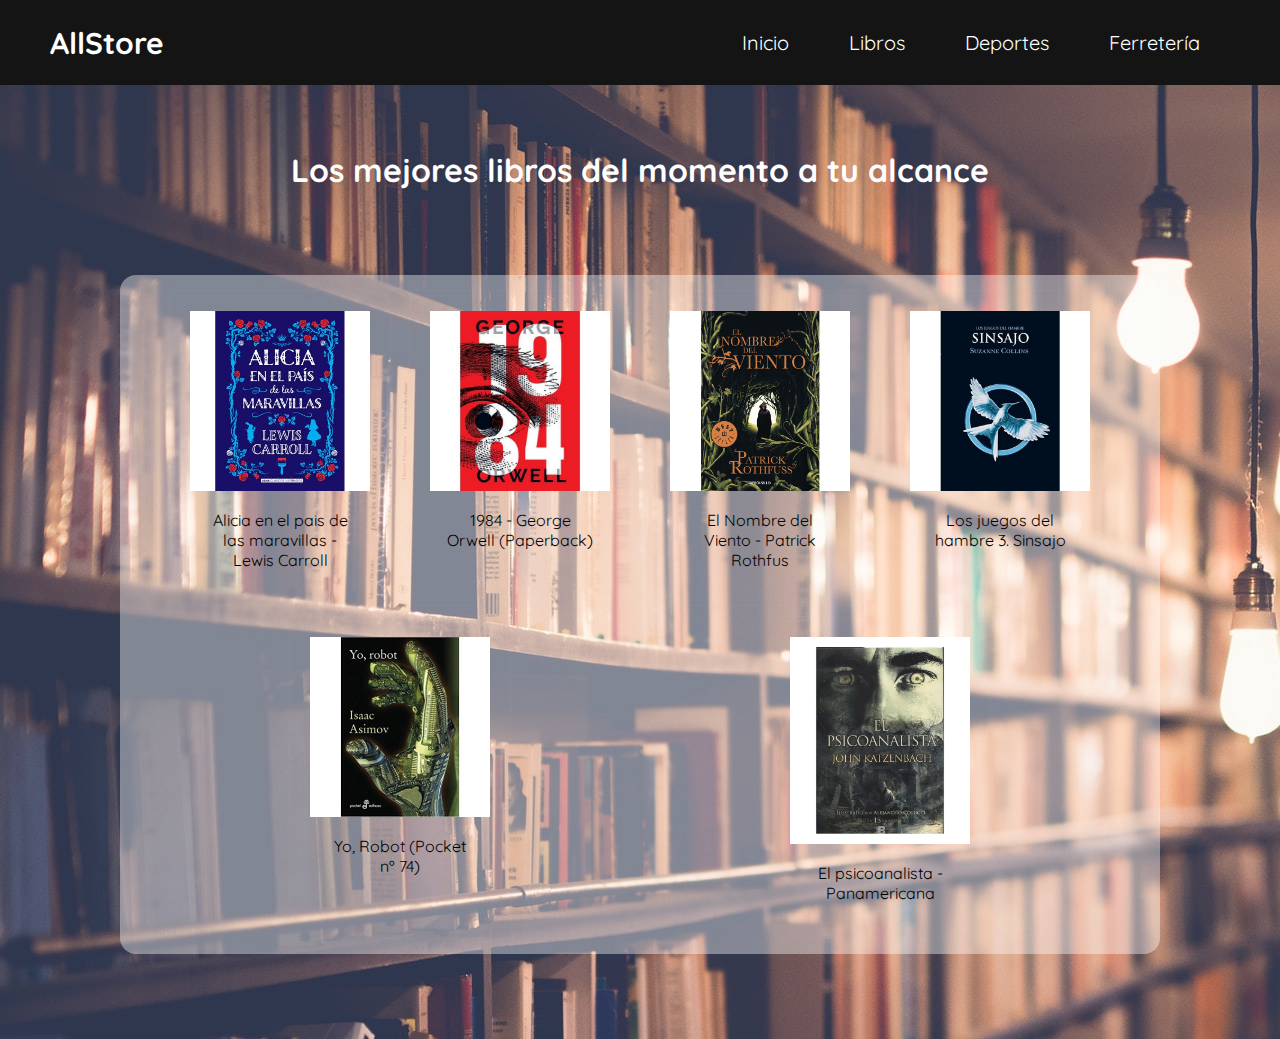
<file: books/index.html>
<!DOCTYPE html>
<html lang="en">
<head>
    <meta charset="UTF-8">
    <meta name="viewport" content="width=device-width, initial-scale=1.0">
    <link rel="preconnect" href="https://fonts.gstatic.com">
    <link href="https://fonts.googleapis.com/css2?family=Quicksand:wght@300;400;500;600;700&display=swap" rel="stylesheet">
    <link href="https://fonts.googleapis.com/css2?family=Noto+Sans:ital,wght@0,400;0,700;1,400&display=swap" rel="stylesheet">
    <link rel="stylesheet" href="../styles/global.css">
    <link rel="stylesheet" href="../styles/navbar.css">
    <link rel="stylesheet" href="./styles.css">
    <title>Books</title>
</head>
<body>
    <header class="gv-header">
      <div class="gv-header-content">
        <span class="gv-header-content-title"><a href="../index.html">AllStore</a></span>
        <nav class='gv-header-content-navbar'>
          <ul>
            <li><a href="../index.html">Inicio</a></li>
            <li><a href="./index.html">Libros</a></li>
            <li><a href="../deportes/index.html">Deportes</a></li>
            <li><a href="../ferreteria/index.html">Ferretería</a></li>
          </ul>  
       </nav>
      </div>
    </header>
    <main>
      <div class="main-content">
        <h1>Los mejores libros del momento a tu alcance</h1>
      </div>
    </main>
    <section>
        <div class='starts-center'>
          <div class="transbox">
            <div class="flex">
            <div class="gallery">
              <img src="../img/book/libro_2.jpg" alt="alcance" width="600" height="400">
              <div class="desc">Alicia en el pais de las maravillas - Lewis Carroll</div>
            </div>
            <div class="gallery">
              <img src="../img/book/libro_3.jpeg" alt="Bryan" width="600" height="400">
              <div class="desc">1984 - George Orwell (Paperback)</div>
            </div>
            <div class="gallery">
              <img src="../img/book/libro_1.jpg" alt="Bryan" width="600" height="400">
              <div class="desc">El Nombre del Viento - Patrick Rothfus</div>
            </div>
            <div class="gallery">
              <img src="../img/book/sinsajo_3.jpg" alt="Bryan" width="600" height="400">
              <div class="desc">Los juegos del hambre 3. Sinsajo</div>
            </div>
          </div>
          <div class="flex">
            <div class="gallery">
              <img src="../img/book/yo_robot_1.jpg" alt="Bryan" width="600" height="400">
              <div class="desc">Yo, Robot (Pocket nº 74)</div>
            </div>
            <div class="gallery">
              <img src="../img/book/el_psico.jpg" alt="Bryan" width="600" height="400">
              <div class="desc">El psicoanalista - Panamericana</div>
            </div>
          </div>
          </div>         
  
        </div>
      </section>
  </body>
</html>
</file>
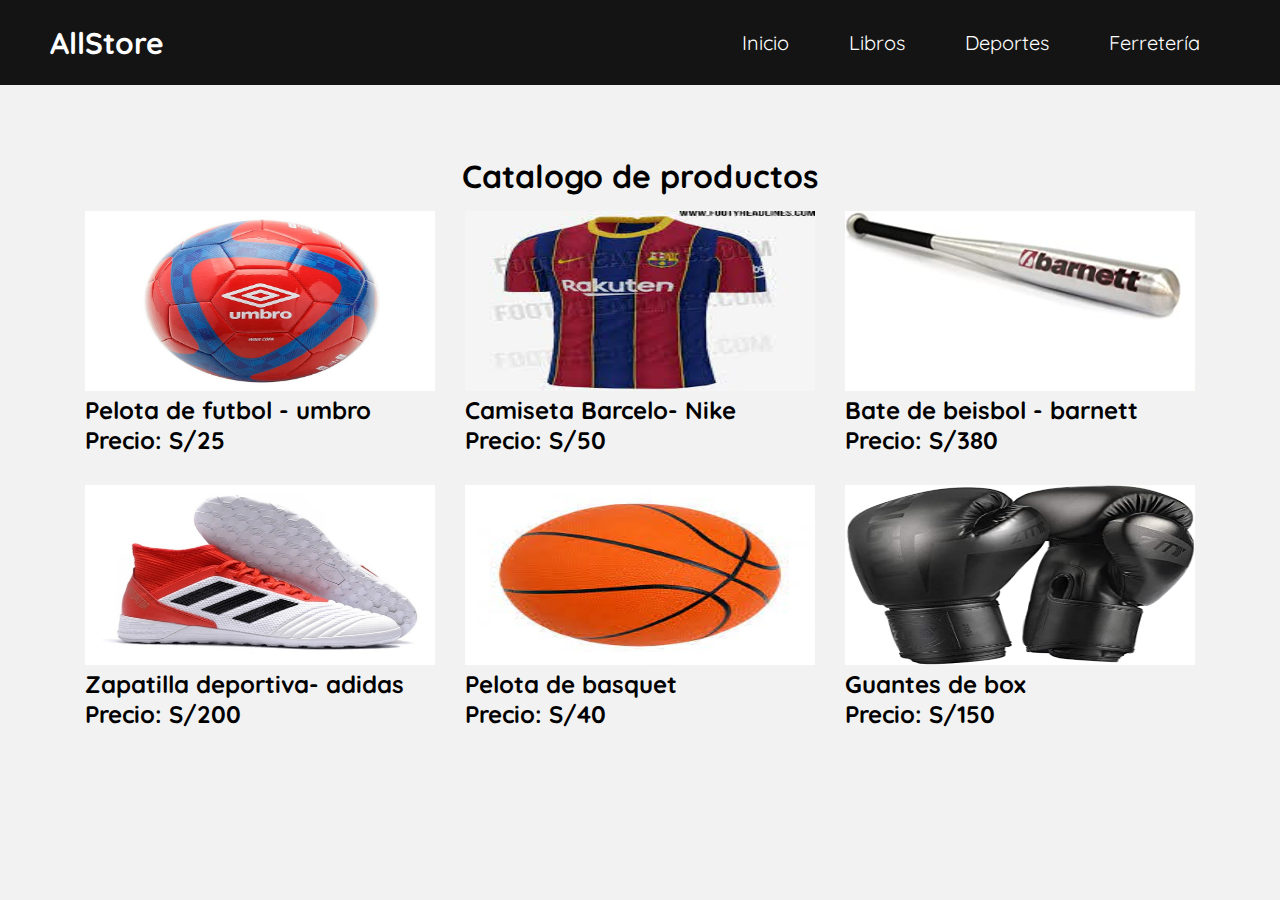
<file: deportes/index.html>
<!DOCTYPE html>
<html>
<head>
  <meta charset="UTF-8">
  <meta name="viewport" content="width=device-width, initial-scale=1.0">
  <link rel="preconnect" href="https://fonts.gstatic.com">
  <!-- globales -->
  <link href="https://fonts.googleapis.com/css2?family=Quicksand:wght@300;400;500;600;700&display=swap" rel="stylesheet">
  <link href="https://fonts.googleapis.com/css2?family=Noto+Sans:ital,wght@0,400;0,700;1,400&display=swap" rel="stylesheet">
  <link rel="stylesheet" href="../styles/global.css">
  <link rel="stylesheet" href="../styles/navbar.css">
  <!-- ........................ -->
  <title>Deportes</title>
<style>
  body {
    background-image: url("https://thumbs.dreamstime.com/z/b%C3%A9isbol-modelo-incons%C3%BAtil-del-vector-del-juego-del-deporte-del-softball-fondo-con-la-l%C3%ADnea-iconos-de-bolas-jugador-guantes-palo-92519952.jpg");
  }
  .rc-fila1{
    display: flex;
  }
  .rc-fila2{
    display: flex;
  }
  .rc-productos{
    margin: 15px
  }

  main {
    height: 100vh;
    display: flex;
    justify-content: center;
    align-items: center;
    flex-direction: column;
  }
</style>
</head>
<body>
  <header class="gv-header">
    <div class="gv-header-content">
      <span class="gv-header-content-title"><a href="../index.html">AllStore</a></span>
      <nav class='gv-header-content-navbar'>
        <ul>
          <li><a href="../index.html">Inicio</a></li>
          <li><a href="../books/index.html">Libros</a></li>
          <li><a href="./index.html">Deportes</a></li>
          <li><a href="../ferreteria/index.html">Ferretería</a></li>
        </ul>  
     </nav>
    </div>
  </header>
<main>
  <h1>Catalogo de productos</h1>

<div class = "rc-fila1">
<div class = "rc-productos">
<img src="../img/pelota_futbol.jpg" alt="pelota_futbol" width="350" height="180">
<h2>Pelota de futbol - umbro</h2>
<h2>Precio: S/25 </h2>
</div>

<div class = "rc-productos">
<img src="../img/camiseta.jpg" alt="camiseta" width="350" height="180">
<h2>Camiseta Barcelo- Nike</h2>
<h2>Precio: S/50 </h2>
</div>
<div class = "rc-productos">
<img src="../img/bate.jpg" alt="bate_beisbol" width="350" height="180">
<h2>Bate de beisbol - barnett</h2>
<h2>Precio: S/380 </h2>
</div>

</div>

<div class = "rc-fila2">
  <div class = "rc-productos">
  <img src="../img/zapatilla.jpg" alt="zapa" width="350" height="180">
  <h2>Zapatilla deportiva- adidas</h2>
  <h2>Precio: S/200 </h2>
  </div>

  <div class = "rc-productos">
  <img src="../img/pelota_basquet.jpg" alt="basquet" width="350" height="180">
  <h2>Pelota de basquet</h2>
  <h2>Precio: S/40 </h2>
  </div>
  <div class = "rc-productos">
  <img src="../img/guantes_box.jpg" alt="box" width="350" height="180">
  <h2>Guantes de box</h2>
  <h2>Precio: S/150</h2>
  </div>


</div>
</main>

</body>
</html>
</file>
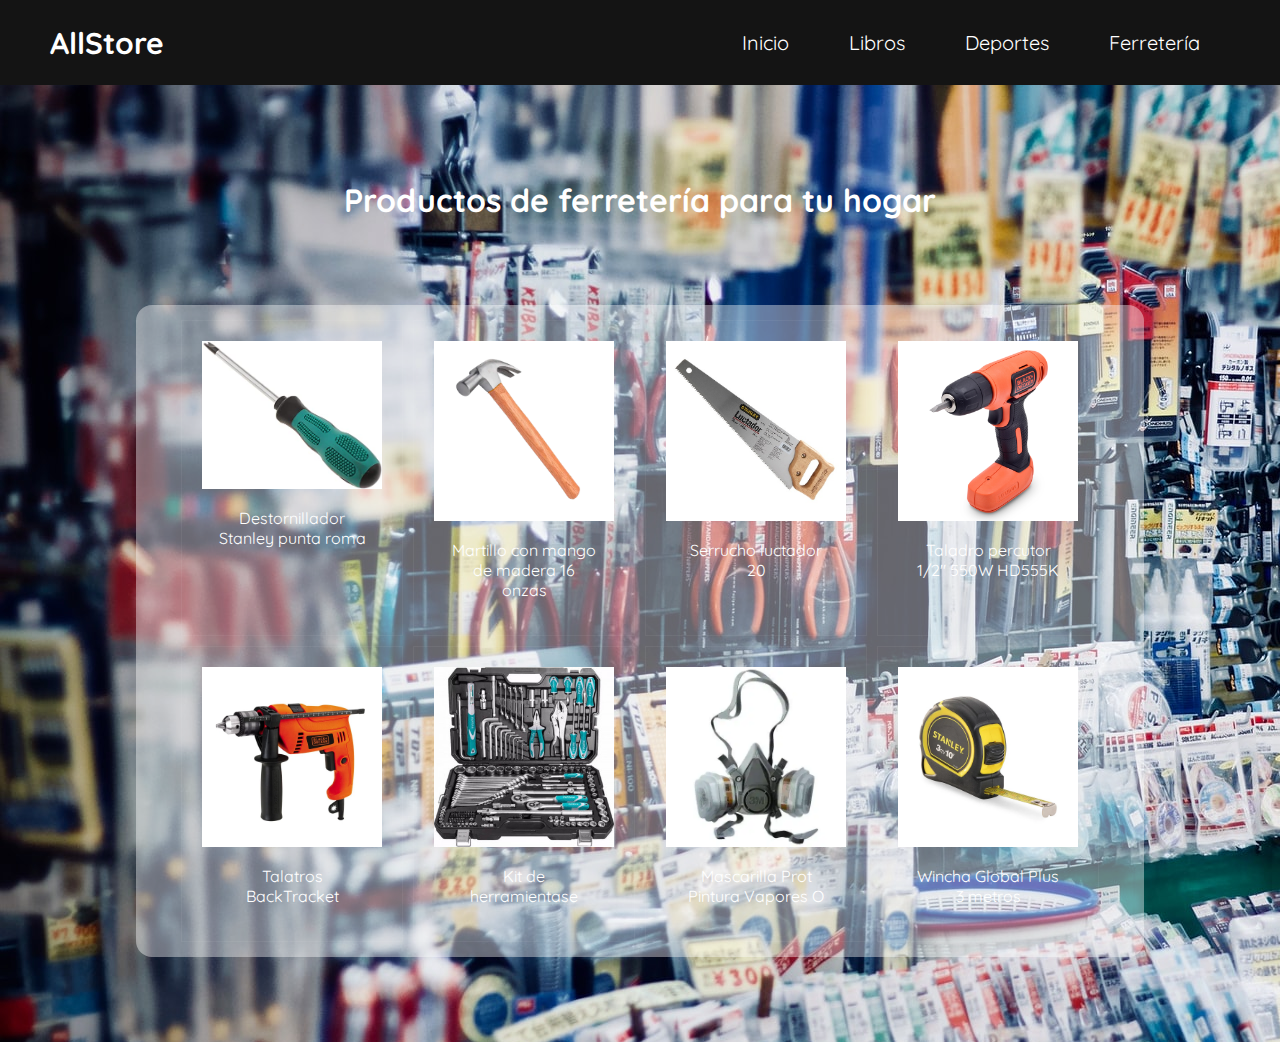
<file: ferreteria/index.html>
<!DOCTYPE html>
<html lang="en">
<head>
  <meta charset="UTF-8">
  <meta name="viewport" content="width=device-width, initial-scale=1.0">
  <link rel="preconnect" href="https://fonts.gstatic.com">
  <link href="https://fonts.googleapis.com/css2?family=Quicksand:wght@300;400;500;600;700&display=swap" rel="stylesheet">
  <link href="https://fonts.googleapis.com/css2?family=Noto+Sans:ital,wght@0,400;0,700;1,400&display=swap" rel="stylesheet">
  <link rel="stylesheet" href="../styles/global.css">
  <link rel="stylesheet" href="../styles/navbar.css">
  <link rel="stylesheet" href="./styles.css">
  <title>Ferretería</title>
</head>
<body>
  <header class="gv-header">
    <div class="gv-header-content">
      <span class="gv-header-content-title"><a href="../index.html">AllStore</a></span>
      <nav class='gv-header-content-navbar'>
        <ul>
          <li><a href="../index.html">Inicio</a></li>
          <li><a href="../books/index.html">Libros</a></li>
          <li><a href="../deportes/index.html">Deportes</a></li>
          <li><a href="./index.html">Ferretería</a></li>
        </ul>  
     </nav>
    </div>
  </header>
  <main>
    <div class="main-content">
      <h1>Productos de ferretería para tu hogar</h1>
      <section>
        <div class='starts-center'>
          <div class="transbox">
            <div class="flex">
            <div class="gallery">
              <img src="../img/ferreteria/destornillador.jpg" alt="Bryan" width="600" height="400">
              <div class="desc">Destornillador Stanley punta roma</div>
            </div>
            <div class="gallery">
              <img src="../img/ferreteria/martillo.jpg" alt="Bryan" width="600" height="400">
              <div class="desc">Martillo con mango de madera 16 onzas</div>
            </div>
            <div class="gallery">
              <img src="../img/ferreteria/serrucho.jpeg" alt="Bryan" width="600" height="400">
              <div class="desc">Serrucho luctador 20</div>
            </div>
            <div class="gallery">
              <img src="../img/ferreteria/taladro.jpeg" alt="Bryan" width="600" height="400">
              <div class="desc">Taladro percutor 1/2" 550W HD555K</div>
            </div>
          </div>
          <div class="flex">
            <div class="gallery">
              <img src="../img/success-stories/ferreteria_1.jpg" alt="Bryan" width="600" height="400">
              <div class="desc">Talatros BackTracket</div>
            </div>
            <div class="gallery">
              <img src="../img/success-stories/ferreteria_2.jpg" alt="Bryan" width="600" height="400">
              <div class="desc">Kit de herramientase</div>
            </div>
            <div class="gallery">
              <img src="../img/ferreteria/mascara.jpg" alt="Bryan" width="600" height="400">
              <div class="desc">Mascarilla Prot Pintura Vapores O</div>
            </div>
            <div class="gallery">
              <img src="../img/ferreteria/wincha.jpg" alt="Bryan" width="600" height="400">
              <div class="desc">Wincha Global Plus 3 metros</div>
            </div>
          </div>
          </div>         
  
        </div>
      </section>
    </div>
  </main>
</body>
</html>
</file>
<file: styles/global.css>
/* Globoles */
* {
  margin: 0;
  padding: 0;
  font-family: "Quicksand";
}

li {
  list-style: none;
}

body {
  background-color: #f2f2f2;
}
</file>
<file: styles/navbar.css>
.gv-header {
  display: flex;
  justify-content: center;
}

.gv-header-content {
  max-width: 1400px;
  width: 90vw;
  background-color: #141414;
  position: fixed;
  width: 100vw;
  display: flex;
  justify-content: space-between;
  padding: 20px 50px;
  border-bottom-left-radius: 30px;
  border-bottom-right-radius: 30px;
  align-items: center;
  color: #fff;
}

.gv-header-content-title {
  font-size: 30px;
  font-weight: bold;
  margin-left: 50px;
}

.gv-header-content-navbar {
  margin-right: 50px;
}

.gv-header-content-title a {
  color: #fff;
  text-decoration: none;
}

.gv-header-content-navbar ul {
  display: flex;
}

.gv-header-content-navbar ul li {
  margin: 0 20px;
  font-size: 20px;
  cursor: pointer;
  color: #fff;
  padding: 10px;
}

.gv-header-content-navbar ul li:hover {
  font-weight: bold;
}

.gv-header-content-navbar ul li a {
  color: #fff;
  text-decoration: none;
}
</file>
<file: books/styles.css>
body {
    background-image: url(./background.jpg);
}
.main-content {
    display: flex;
    flex-direction: column;
    justify-content: center;
    align-items: center;
    margin-top: 150px;
    text-align: center;
  }
.main-content h1{
    font-weight: bold;
    color: white;
}
  .starts-center {
    /* background-color:  #46dfc4; */
    border: 0px solid #dbffe4;
    border-style: ridge;
    margin-top: 30px;
    margin-bottom: 30px;
    margin-right: 30px;
    margin-left: 30px;
    border-radius: 1em;
    padding: 25px 30px 25px 30px;
    text-align: center;
  }
  .transbox {
    margin: 30px;
    background-color: rgba(255, 255, 255, 0.4);
    margin-top: 30px;
    margin-bottom: 30px;
    margin-right: 60px;
    margin-left: 60px;
    border-radius: 1em;
    padding: 10px 40px 10px 40px;
  }

  .flex {
    display: flex;
    justify-content: space-around;
    height: auto;
  }
  .gallery {
    margin: 5px;
    border: 1px solid rgba(211, 211, 211, 0.048);
    width: 180px;
    padding: 20px;
  }
  
  .gallery:hover {
    border:1px solid rgb(170, 170, 170);
  }
  
  .gallery img {
    width: 100%;
    height: auto;
  }
  
  .desc {
    padding: 15px;
    text-align: center;
  }
</file>
<file: ferreteria/styles.css>
.main-content {
  display: flex;
  flex-direction: column;
  justify-content: center;
  align-items: center;
  color: white;
  margin-top: 180px;
  text-align: center;
}
body {
  background-image: url(./ferreteria_1.jpg);
}
.starts-center {
  /* background-color:  #46dfc4; */
  border: 0px solid #0b385f;
  
  border-style: ridge;
  margin-top: 30px;
  margin-bottom: 30px;
  margin-right: 30px;
  margin-left: 30px;
  border-radius: 1em;
  padding: 25px 30px 25px 30px;
  text-align: center;
}
.transbox {
  margin: 30px;
  
  background-color: rgba(255, 255, 255, 0.4);
  margin-top: 30px;
  margin-bottom: 30px;
  margin-right: 60px;
  margin-left: 60px;
  border-radius: 1em;
  padding: 10px 40px 10px 40px;
}
.transbox h1 {
  background-color: n;
  text-align: center;
  opacity: 1;
  font-weight: 600;
}
.flex {
  display: flex;
  justify-content: space-around;
  height: auto;
}
.gallery {
  margin: 5px;
  border: 1px solid rgba(255, 255, 255, 0.055);
  width: 180px;
  padding: 20px;
}

.gallery:hover {
  border: 1px solid #777;
}

.gallery img {
  width: 100%;
  height: auto;
}

.desc {
  padding: 15px;
  text-align: center;
}
</file>
